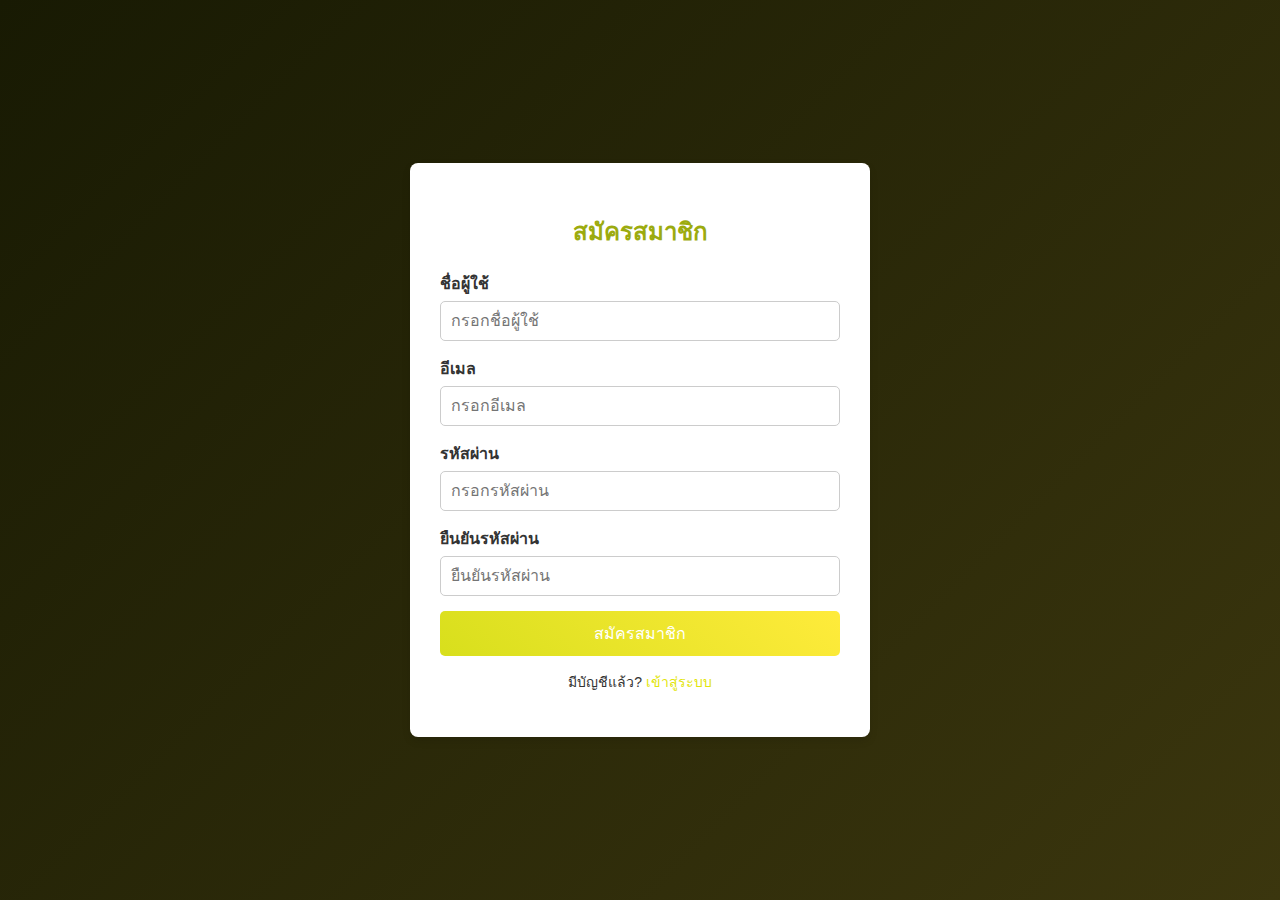
<file: sigh.html>
<!DOCTYPE html>
<html lang="en">
<head>
    <meta charset="UTF-8">
    <meta name="viewport" content="width=device-width, initial-scale=1.0">
    <title>สมัครสมาชิก</title>
    <style>
        body {
            font-family: Arial, sans-serif;
            margin: 0;
            padding: 0;
            display: flex;
            justify-content: center;
            align-items: center;
            height: 100vh;
            background: linear-gradient(135deg, #181a03, #3b360e);
            color: #fff;
        }

        .form-container {
            background: #fff;
            color: #333;
            padding: 30px;
            border-radius: 8px;
            box-shadow: 0 4px 8px rgba(0, 0, 0, 0.1);
            width: 100%;
            max-width: 400px;
        }

        .form-container h2 {
            text-align: center;
            margin-bottom: 20px;
            color: #9cab0f;
        }

        .form-group {
            margin-bottom: 15px;
        }

        .form-group label {
            display: block;
            margin-bottom: 5px;
            font-weight: bold;
        }

        .form-group input {
            width: 100%;
            padding: 10px;
            font-size: 16px;
            border: 1px solid #ccc;
            border-radius: 5px;
            box-sizing: border-box;
        }

        .form-group input:focus {
            border-color: #b0ca03;
            outline: none;
        }

        .form-group button {
            width: 100%;
            padding: 10px;
            font-size: 16px;
            background: linear-gradient(45deg, #d8df1c, #ffeb3b);
            border: none;
            color: #fff;
            border-radius: 5px;
            cursor: pointer;
            transition: background 0.3s ease;
        }

        .form-group button:hover {
            background: linear-gradient(45deg, #ffeb3b, #afd30c);
        }

        .form-footer {
            text-align: center;
            margin-top: 10px;
            font-size: 14px;
        }

        .form-footer a {
            color: #e2e50c;
            text-decoration: none;
        }

        .form-footer a:hover {
            text-decoration: underline;
        }
    </style>
</head>
<body>
    <div class="form-container">
        <h2>สมัครสมาชิก</h2>
        <form action="/submit-registration" method="POST">
            <div class="form-group">
                <label for="username">ชื่อผู้ใช้</label>
                <input type="text" id="username" name="username" placeholder="กรอกชื่อผู้ใช้" required>
            </div>
            <div class="form-group">
                <label for="email">อีเมล</label>
                <input type="email" id="email" name="email" placeholder="กรอกอีเมล" required>
            </div>
            <div class="form-group">
                <label for="password">รหัสผ่าน</label>
                <input type="password" id="password" name="password" placeholder="กรอกรหัสผ่าน" required>
            </div>
            <div class="form-group">
                <label for="confirm-password">ยืนยันรหัสผ่าน</label>
                <input type="password" id="confirm-password" name="confirm-password" placeholder="ยืนยันรหัสผ่าน" required>
            </div>
            <div class="form-group">
                <button type="submit">สมัครสมาชิก</button>
            </div>
        </form>
        <div class="form-footer">
            <p>มีบัญชีแล้ว? <a href="/login">เข้าสู่ระบบ</a></p>
        </div>
    </div>
</body>
</html>
</file>
